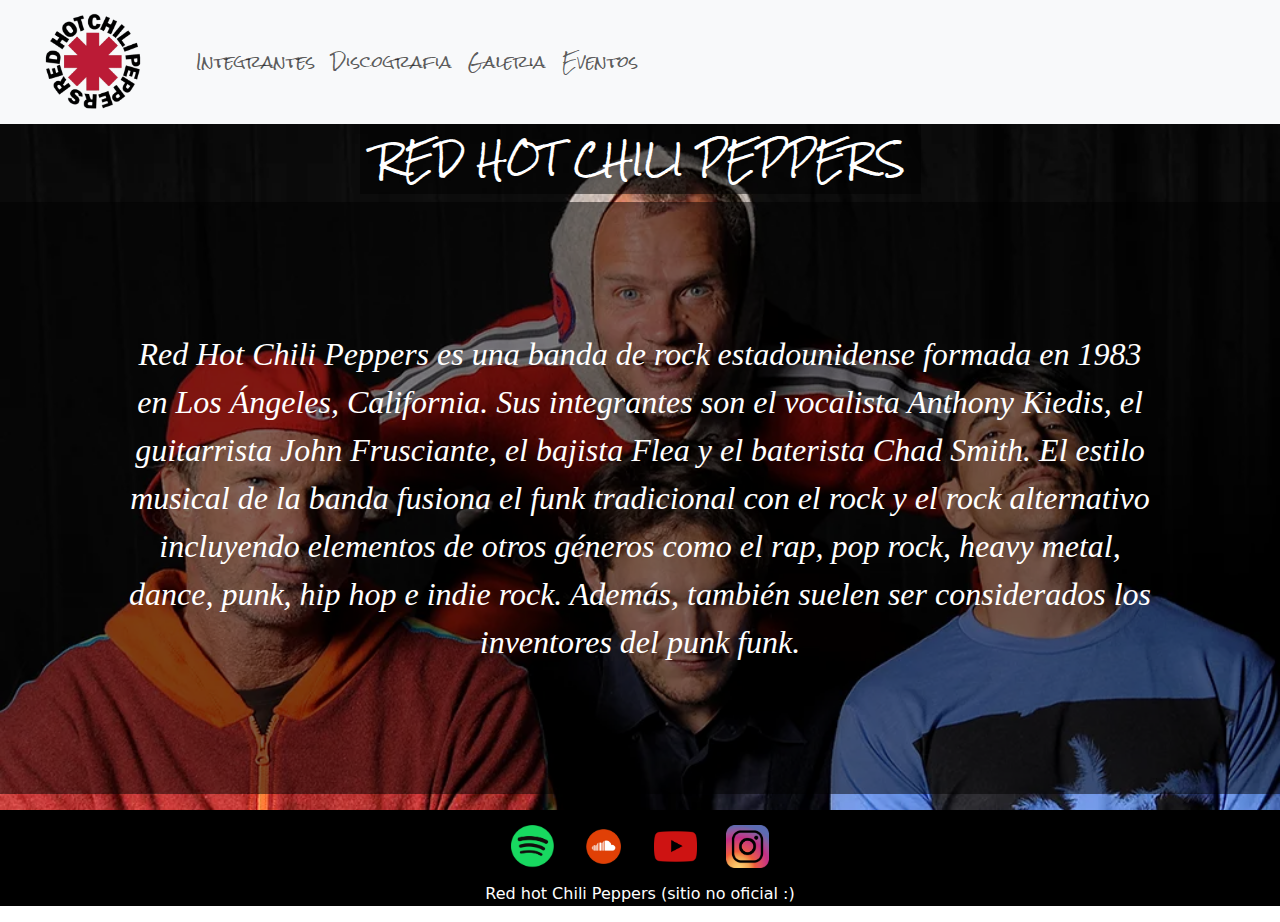
<file: index.html>
<!DOCTYPE html>
<html lang="en">
<head>
    <meta charset="UTF-8">
    <meta name="viewport" content="width=device-width, initial-scale=1.0">
    <!--bootstrap-->
    <link href="https://cdn.jsdelivr.net/npm/bootstrap@5.3.3/dist/css/bootstrap.min.css" rel="stylesheet" integrity="sha384-QWTKZyjpPEjISv5WaRU9OFeRpok6YctnYmDr5pNlyT2bRjXh0JMhjY6hW+ALEwIH" crossorigin="anonymous">
    <!--css-->
    <link rel="stylesheet" href="./css/estilos.css">
    <!--Fonts-->
    <link rel="preconnect" href="https://fonts.googleapis.com">
    <link rel="preconnect" href="https://fonts.gstatic.com" crossorigin>
    <link href="https://fonts.googleapis.com/css2?family=Libre+Baskerville:ital,wght@0,400;0,700;1,400&family=Rock+Salt&family=Rubik+Vinyl&display=swap" rel="stylesheet">
    <title>Red Hot Chili Peppers</title>
</head>
<body>
    <header class="menu">
        <nav class="navbar navbar-expand-lg bg-body-tertiary">
            <div class="container-fluid">
                <a class="navbar-brand" href="./index.html"><img class="logo" src="./media/LOGO.png" alt=""></a>
              <button class="navbar-toggler" type="button" data-bs-toggle="collapse" data-bs-target="#navbarNavAltMarkup" aria-controls="navbarNavAltMarkup" aria-expanded="false" aria-label="Toggle navigation">
                <span class="navbar-toggler-icon"></span>
              </button>
              <div class="collapse navbar-collapse" id="navbarNavAltMarkup">
                <div class="navbar-nav">
                    <a class="nav-link" href="./pages/integrantes.html">Integrantes</a>
                    <a class="nav-link" href="./pages/discografia.html">Discografia</a>
                    <a class="nav-link" href="./pages/galeria.html">Galeria</a>
                    <a class="nav-link" href="./pages/eventos.html">Eventos</a>
                  </div>
              </div>
            </div>
          </nav>
    </header>
    <section>
        <section class="box-principal">
            <h1>RED HOT CHILI PEPPERS</h1>
            <p>Red Hot Chili Peppers es una banda de rock estadounidense formada en 1983 en Los Ángeles, California. Sus integrantes son el vocalista Anthony Kiedis, el guitarrista John Frusciante, el bajista Flea y el baterista Chad Smith. El estilo musical de la banda fusiona el funk tradicional con el rock y el rock alternativo incluyendo elementos de otros géneros como el rap, pop rock, heavy metal, dance, punk, hip hop e indie rock.​ Además, también suelen ser considerados los inventores del punk funk.</p>
        
        </section>
    </section>

    <footer>
      <section class="caja-footer">
        <a href="https://open.spotify.com/intl-es/artist/0L8ExT028jH3ddEcZwqJJ5"><img class="redes" src="./media/redes/spotify.png" alt=""></a>
        <a href="https://soundcloud.com/red-hot-chili-peppers-official"><img class="redes" src="./media/redes/soundcloud.png" alt=""></a>
        <a href="https://www.youtube.com/c/RedHotChiliPeppers"><img class="redes" src="./media/redes/youtube.png" alt=""></a>
        <a href="https://www.instagram.com/chilipeppers/"><img class="redes" src="./media/redes/instagram.png" alt=""></a>
      </section>
      <p class="marca">Red hot Chili Peppers (sitio no oficial :)</p>

    </footer>
    <!--script bootstrap-->
    <script src="https://cdn.jsdelivr.net/npm/bootstrap@5.3.3/dist/js/bootstrap.bundle.min.js" integrity="sha384-YvpcrYf0tY3lHB60NNkmXc5s9fDVZLESaAA55NDzOxhy9GkcIdslK1eN7N6jIeHz" crossorigin="anonymous"></script>

</body>
</html>
</file>
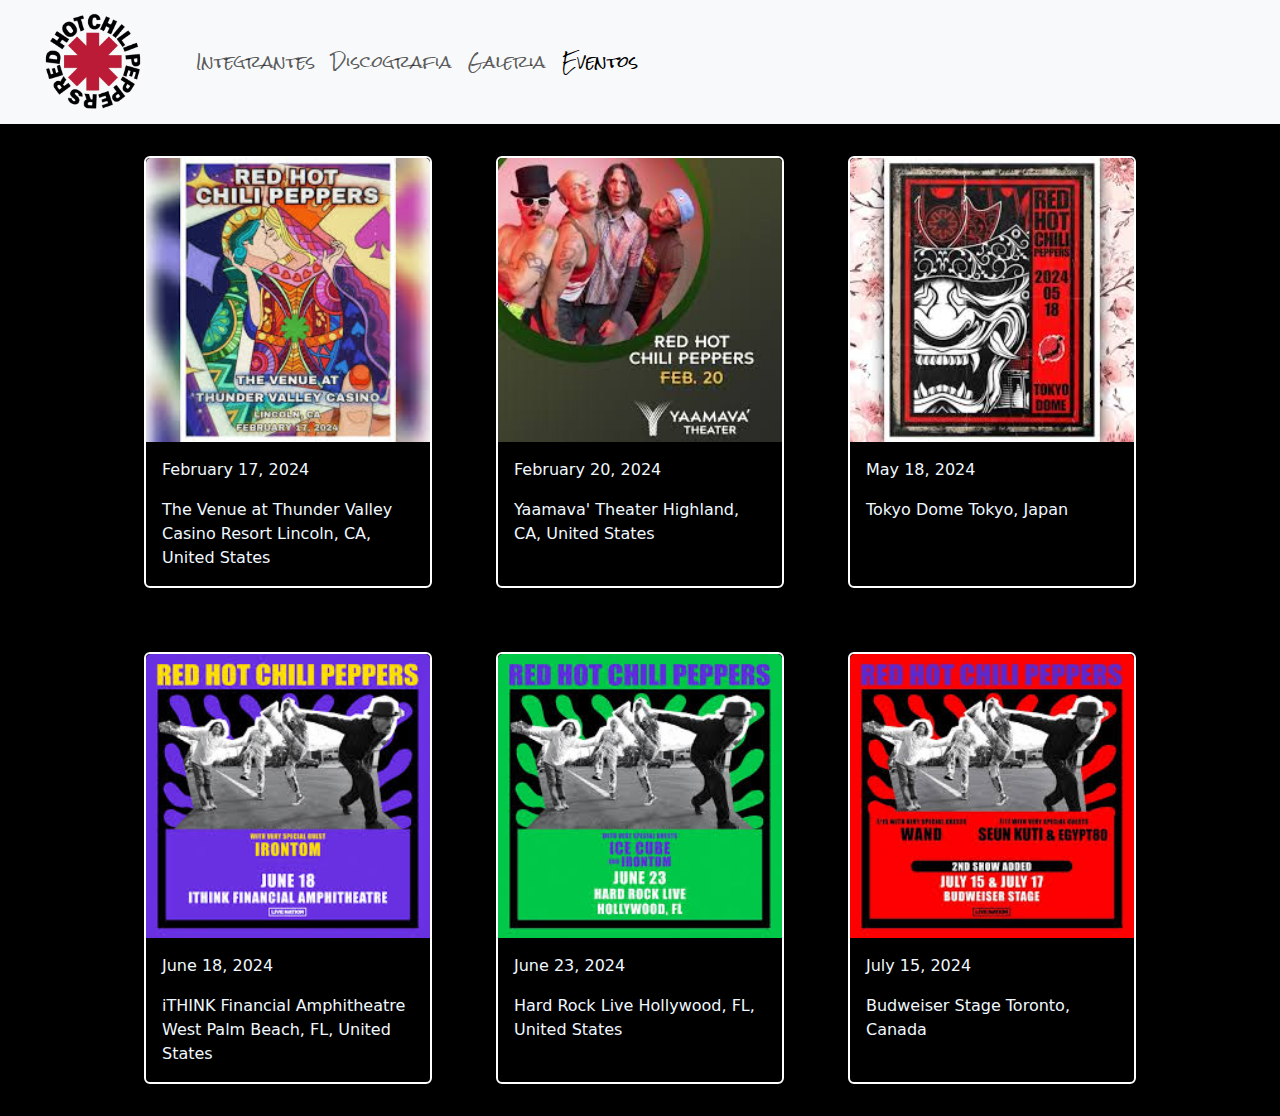
<file: pages/eventos.html>
<!DOCTYPE html>
<html lang="en">
<head>
    <meta charset="UTF-8">
    <meta name="viewport" content="width=device-width, initial-scale=1.0">
    <!--bootstrap-->
    <link href="https://cdn.jsdelivr.net/npm/bootstrap@5.3.3/dist/css/bootstrap.min.css" rel="stylesheet" integrity="sha384-QWTKZyjpPEjISv5WaRU9OFeRpok6YctnYmDr5pNlyT2bRjXh0JMhjY6hW+ALEwIH" crossorigin="anonymous">
    <!--css-->
    <link rel="stylesheet" href="../css/estilos.css">
    <!-- animaciones -->
    <link rel="stylesheet" href="https://cdnjs.cloudflare.com/ajax/libs/animate.css/4.1.1/animate.min.css"/>
    <!--Fonts-->
    <link rel="preconnect" href="https://fonts.googleapis.com">
    <link rel="preconnect" href="https://fonts.gstatic.com" crossorigin>
    <link href="https://fonts.googleapis.com/css2?family=Libre+Baskerville:ital,wght@0,400;0,700;1,400&family=Rock+Salt&family=Rubik+Vinyl&display=swap" rel="stylesheet">
    <title>Red Hot Chili Peppers</title>
</head>
<body>
    <header>
        <nav class="navbar navbar-expand-lg bg-body-tertiary">
            <div class="container-fluid">
                <a class="navbar-brand" href="../index.html"><img class="logo animate__animated animate__heartBeat" src="../media/LOGO.png" alt=""></a>
              <button class="navbar-toggler" type="button" data-bs-toggle="collapse" data-bs-target="#navbarNavAltMarkup" aria-controls="navbarNavAltMarkup" aria-expanded="false" aria-label="Toggle navigation">
                <span class="navbar-toggler-icon"></span>
              </button>
              <div class="collapse navbar-collapse" id="navbarNavAltMarkup">
                <div class="navbar-nav">
                    <a class="nav-link" href="./integrantes.html">Integrantes</a>
                    <a class="nav-link"  href="./discografia.html">Discografia</a>
                    <a class="nav-link" href="./galeria.html">Galeria</a>
                    <a class="nav-link active" aria-current="page" href="./eventos.html">Eventos</a>
                </div>
              </div>
            </div>
          </nav>
    </header>
    <section class="cartas1">
      <div class="card" style="width: 18rem;">
        <img src="../media/eventos/casino valley 17.jpg" class="card-img-top" alt="February 17, 2024 at The Venue at Thunder Valley Casino Resort Lincoln">
        <div class="card-body">
          <p class="card-text">February 17, 2024</p>
          <p class="card-text">The Venue at Thunder Valley Casino Resort Lincoln, CA, United States</p>
        </div>
      </div>
      <div class="card" style="width: 18rem;">
        <img src="../media/eventos/yaamava theater.jpg" class="card-img-top" alt="February 20, 2024 at Yaamava' Theater Highland">
        <div class="card-body">
          <p class="card-text">February 20, 2024</p>
          <p class="card-text">Yaamava' Theater Highland, CA, United States</p>
        </div>
      </div>
      <div class="card" style="width: 18rem;">
        <img src="../media/eventos/tokio dome.jpg" class="card-img-top" alt="May 18, 2024 at Tokyo Dome Tokyo">
        <div class="card-body">
          <p class="card-text">May 18, 2024</p>
          <p class="card-text">Tokyo Dome Tokyo, Japan</p>
        </div>
      </div>      
    </section>
    <section class="cartas2">
      <div class="card" style="width: 18rem;">
        <img src="../media/eventos/ithink.jpg" class="card-img-top" alt="June 18, 2024 at iTHINK Financial Amphitheatre West Palm Beach">
        <div class="card-body">
          <p class="card-text">June 18, 2024</p>
          <p class="card-text">iTHINK Financial Amphitheatre West Palm Beach, FL, United States</p>
        </div>
      </div>
      <div class="card" style="width: 18rem;">
        <img src="../media/eventos/hard rock.jpg" class="card-img-top" alt="June 23, 2024 at Hard Rock Live Hollywood">
        <div class="card-body">
          <p class="card-text">June 23, 2024</p>
          <p class="card-text">Hard Rock Live Hollywood, FL, United States</p>
        </div>
      </div>
      <div class="card" style="width: 18rem;">
        <img src="../media/eventos/budweiser.jpg" class="card-img-top" alt="July 15, 2024 at Budweiser Stage Toronto">
        <div class="card-body">
          <p class="card-text">July 15, 2024</p>
          <p class="card-text">Budweiser Stage Toronto, Canada</p>
        </div>
      </div>

    </section>

    <footer>

    </footer>
    <!--script bootstrap-->
    <script src="https://cdn.jsdelivr.net/npm/bootstrap@5.3.3/dist/js/bootstrap.bundle.min.js" integrity="sha384-YvpcrYf0tY3lHB60NNkmXc5s9fDVZLESaAA55NDzOxhy9GkcIdslK1eN7N6jIeHz" crossorigin="anonymous"></script>

</body>
</html>
</file>
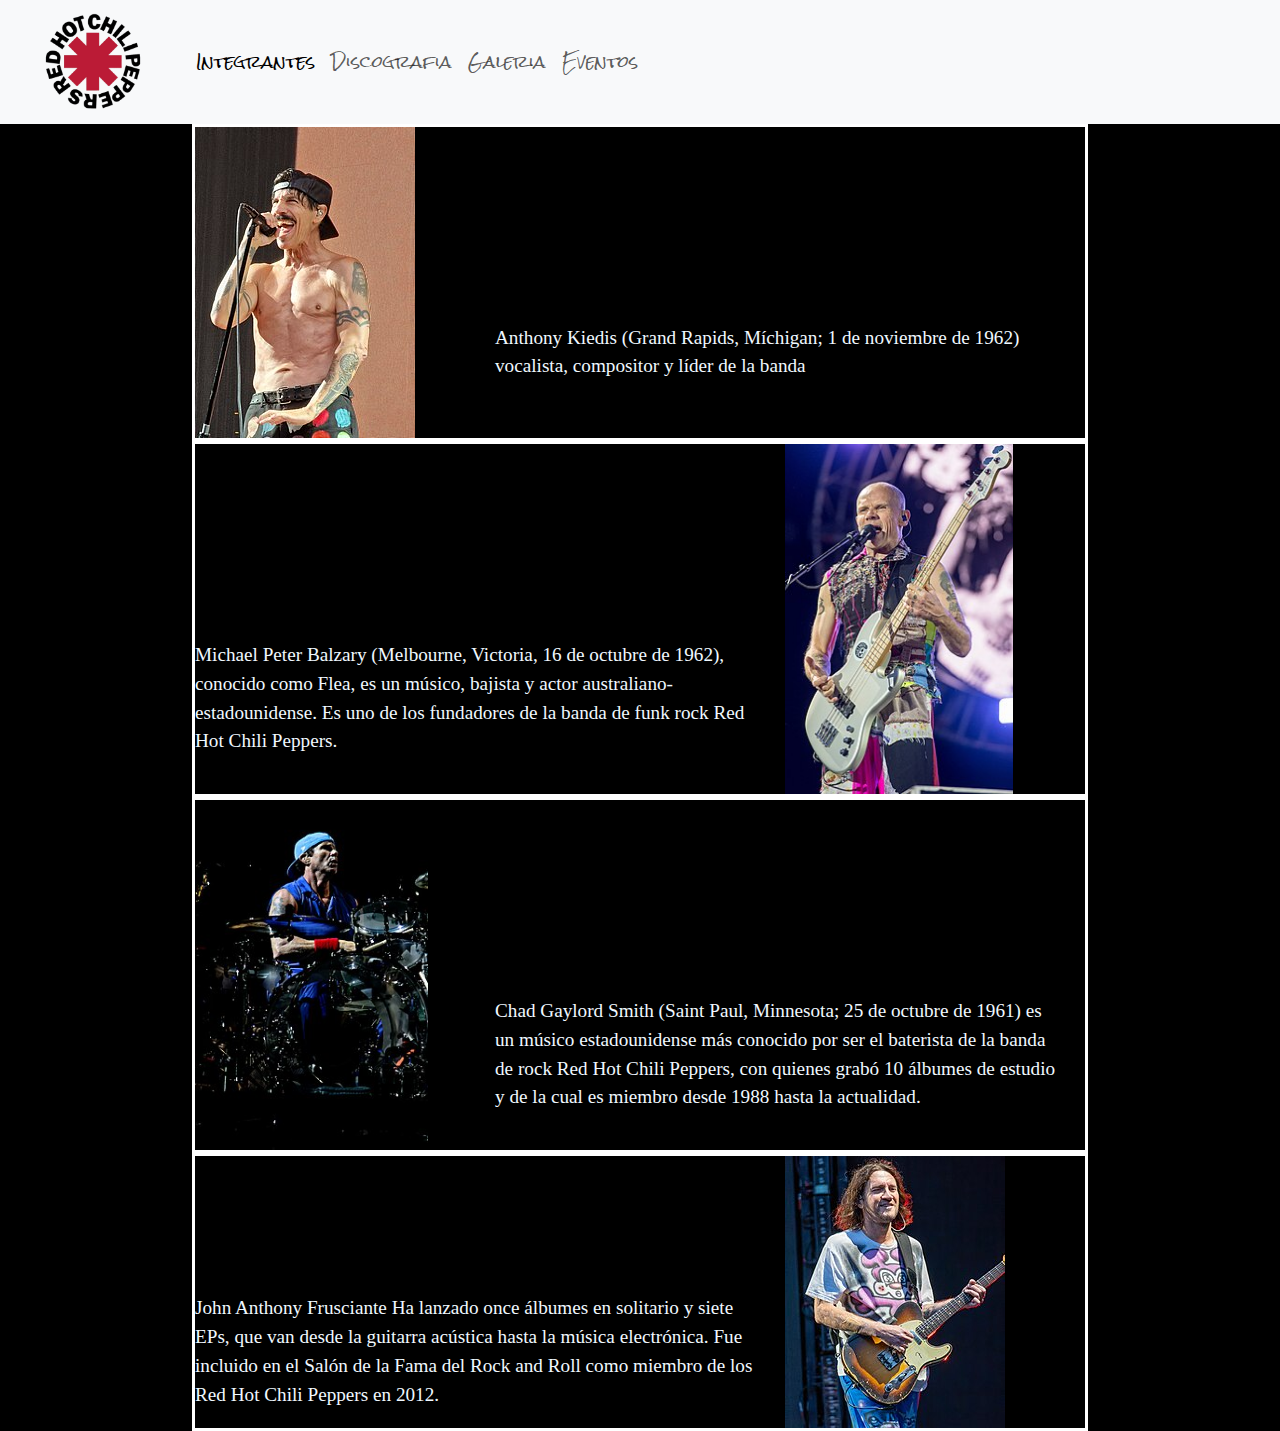
<file: pages/integrantes.html>
<!DOCTYPE html>
<html lang="en">
<head>
    <meta charset="UTF-8">
    <meta name="viewport" content="width=device-width, initial-scale=1.0">
    <!--bootstrap-->
    <link href="https://cdn.jsdelivr.net/npm/bootstrap@5.3.3/dist/css/bootstrap.min.css" rel="stylesheet" integrity="sha384-QWTKZyjpPEjISv5WaRU9OFeRpok6YctnYmDr5pNlyT2bRjXh0JMhjY6hW+ALEwIH" crossorigin="anonymous">
    <!--css-->
    <link rel="stylesheet" href="../css/estilos.css">
    <!-- animaciones -->
    <link rel="stylesheet" href="https://cdnjs.cloudflare.com/ajax/libs/animate.css/4.1.1/animate.min.css"/>
    <!--Fonts-->
    <link rel="preconnect" href="https://fonts.googleapis.com">
    <link rel="preconnect" href="https://fonts.gstatic.com" crossorigin>
    <link href="https://fonts.googleapis.com/css2?family=Libre+Baskerville:ital,wght@0,400;0,700;1,400&family=Rock+Salt&family=Rubik+Vinyl&display=swap" rel="stylesheet">
    <title>Red Hot Chili Peppers</title>
</head>
<body>
    <header>
        <nav class="navbar navbar-expand-lg bg-body-tertiary">
            <div class="container-fluid">
                <a class="navbar-brand" href="../index.html"><img class="logo animate__animated animate__heartBeat" src="../media/LOGO.png" alt=""></a>
              <button class="navbar-toggler" type="button" data-bs-toggle="collapse" data-bs-target="#navbarNavAltMarkup" aria-controls="navbarNavAltMarkup" aria-expanded="false" aria-label="Toggle navigation">
                <span class="navbar-toggler-icon"></span>
              </button>
              <div class="collapse navbar-collapse" id="navbarNavAltMarkup">
                <div class="navbar-nav">
                    <a class="nav-link active" aria-current="page" href="./integrantes.html">Integrantes</a>
                    <a class="nav-link"  href="./discografia.html">Discografia</a>
                    <a class="nav-link" href="./galeria.html">Galeria</a>
                    <a class="nav-link"  href="./eventos.html">Eventos</a>
                </div>
              </div>
            </div>
          </nav>
    </header>
    <section class="contenedor-historia">
      <div class="cantante">
        <img src="../media/Anthony_Kiedis_2022.jpg" alt="">
        <p>Anthony Kiedis (Grand Rapids, Míchigan; 1 de noviembre de 1962) vocalista, compositor y líder de la banda</p>
      </div>
      <div class="flea">
        <p class="banda-info">Michael Peter Balzary (Melbourne, Victoria, 16 de octubre de 1962), conocido como Flea, es un músico, bajista y actor australiano-estadounidense. Es uno de los fundadores de la banda de funk rock Red Hot Chili Peppers.</p>
        <img src="../media/Flea.jpg" alt="">
      </div>
      <div class="chad">
        <img src="../media/Chad_Smith_at_Prudential_Center.jpg" alt="">
        <p>Chad Gaylord Smith (Saint Paul, Minnesota; 25 de octubre de 1961) es un músico estadounidense más conocido por ser el baterista de la banda de rock Red Hot Chili Peppers, con quienes grabó 10 álbumes de estudio y de la cual es miembro desde 1988 hasta la actualidad.</p>
      </div>
      <div class="guitarra">
        <p class="banda-info">John Anthony Frusciante Ha lanzado once álbumes en solitario y siete EPs, que van desde la guitarra acústica hasta la música electrónica. Fue incluido en el Salón de la Fama del Rock and Roll como miembro de los Red Hot Chili Peppers en 2012.</p>
        <img src="../media/John anthony Frusciante.jpg" alt="">
      </div>
    </section>

    <footer>

    </footer>
    <!--script bootstrap-->
    <script src="https://cdn.jsdelivr.net/npm/bootstrap@5.3.3/dist/js/bootstrap.bundle.min.js" integrity="sha384-YvpcrYf0tY3lHB60NNkmXc5s9fDVZLESaAA55NDzOxhy9GkcIdslK1eN7N6jIeHz" crossorigin="anonymous"></script>

</body>
</html>
</file>
<file: css/estilos.css>
* {
  margin: 0;
  padding: 0;
  box-sizing: border-box;
}

/*----navbar----*/
.nav-link {
  font-family: "Rock Salt", serif;
  font-weight: 400;
  font-style: normal;
}
.nav-link:hover {
  transform: scale(1.5) rotate(-20deg);
}

.logo {
  width: 10rem;
}

/*--- FOOTER-------*/
.caja-footer {
  display: flex;
  flex-direction: row;
  background-color: black;
  height: fit-content;
  align-items: center;
  justify-content: center;
}
.caja-footer .redes {
  padding: 20%;
  max-width: 4.5rem;
  max-height: 4.5rem;
}

.marca {
  background-color: black;
  text-align: center;
  color: white;
}

/* -----------------index--------------*/
.box-principal {
  background-image: url(../media/img1.jpg);
  background-size: 100% 100%;
  background-repeat: no-repeat;
  display: flex;
  flex-direction: column;
  align-items: center;
  justify-content: center;
}
.box-principal h1 {
  font-family: "Rock Salt", serif;
  font-weight: 400;
  font-size: xx-large;
  color: rgb(255, 255, 255);
  background-color: rgba(0, 0, 0, 0.5);
  top: 50%;
  padding: 1rem;
}
.box-principal p {
  font-family: "Oregano", serif;
  font-weight: 500;
  font-style: oblique;
  font-size: 2rem;
  color: white;
  text-align: center;
  background-color: rgba(0, 0, 0, 0.5);
  padding: 10%;
}

/*-----DISCOGRAFIA---------*/
.cajadiscografia {
  display: flex;
  flex-direction: column;
  background-color: rgb(0, 0, 0);
  padding-left: 10%;
  padding-right: 10%;
}
.cajadiscografia .cajaalbum {
  display: grid;
  grid-template-columns: 1fr 1fr 1fr;
  grid-template-rows: 40% 40%;
  grid-template-areas: "tapa texto texto" "tapa audio audio";
  margin: 4px;
  border: 3px groove black;
}
.cajadiscografia .cajaalbum img {
  max-width: 300px;
  max-height: 300px;
}
.cajadiscografia .cajaalbum .tapa {
  grid-area: tapa;
}
.cajadiscografia .cajaalbum .texto {
  color: aliceblue;
  font-family: "Rock Salt", serif;
  font-weight: 400;
  background-color: rgba(12, 12, 12, 0.5);
  grid-area: texto;
  text-align: center;
  padding-top: 5%;
}
.cajadiscografia .cajaalbum .audio {
  grid-area: audio;
}

/*---------GALERIA----------------*/
.caja-fotos {
  background-color: black;
  display: grid;
  grid-template-columns: 1fr 1fr;
  grid-template-rows: 3, 1fr;
  grid-template-areas: "calle calle" "pintura bajista" "bajovoz bajovoz";
}
.caja-fotos img {
  max-width: 100%;
  max-height: 100%;
}
.caja-fotos .calle {
  grid-area: calle;
}
.caja-fotos .bajo {
  grid-area: bajista;
}
.caja-fotos .pintura {
  grid-area: pintura;
}
.caja-fotos .bajoyvoz {
  grid-area: bajovoz;
}

/*-------------INTEGRANTES-----------------*/
.contenedor-historia {
  display: flex;
  flex-direction: column;
  align-items: center;
  justify-content: center;
  padding-left: 15%;
  padding-right: 15%;
  background-color: black;
  /*.banda-info{
      align-self: center;
      justify-self: center;
  }*/
}
.contenedor-historia h2, .contenedor-historia h3, .contenedor-historia h4, .contenedor-historia h5 {
  grid-area: titulo;
  font-family: "Rock Salt", serif;
  color: white;
  justify-self: center;
}
.contenedor-historia p {
  font-family: "Oregano", serif;
  font-weight: 400;
  font-style: normal;
  font-size: larger;
  color: aliceblue;
  grid-area: info;
  margin-right: 5%;
}
.contenedor-historia img {
  grid-area: foto;
  max-width: 300px;
  max-height: 350px;
}
.contenedor-historia .cantante, .contenedor-historia .chad, .contenedor-historia .flea, .contenedor-historia .guitarra {
  display: grid;
  grid-template-columns: 300px 1fr 1fr;
  grid-template-rows: 1fr 1fr;
  grid-template-areas: "foto titulo titulo" "foto info info";
  justify-content: center;
  align-items: center;
  border: solid white 3px;
}
.contenedor-historia .flea, .contenedor-historia .guitarra {
  grid-template-columns: 1fr 1fr 300px;
  grid-template-areas: "titulo titulo foto" "info info foto";
}
/*-----------EVENTOS------------------*/
.cartas1, .cartas2 {
  display: flex;
  flex-direction: row;
  align-items: none;
  justify-content: center;
  background-color: black;
}
.cartas1 .card, .cartas2 .card {
  margin: 2rem;
  border: 2px solid white;
  background-color: black;
}
.cartas1 .card .card-text, .cartas2 .card .card-text {
  color: aliceblue;
}
.cartas1 .card .card-img-top, .cartas2 .card .card-img-top {
  max-width: 100%;
}

/*----MEDIA queries-----------*/
/*--------------MOBILE-------------------*/
@media (max-width: 500px) {
  /*---------header----------*/
  .nav-link:hover {
    transform: none;
  }
  /*---------discografia----*/
  .cajadiscografia {
    align-items: center;
  }
  .cajadiscografia .cajaalbum {
    display: flex;
    position: relative;
    max-width: 300px;
    max-height: 300px;
    justify-content: center;
  }
  .cajadiscografia .cajaalbum img {
    max-width: 300px;
    max-height: 300px;
  }
  .cajadiscografia .cajaalbum .audio {
    width: 100%;
    position: absolute;
    bottom: 0%;
  }
  .cajadiscografia .cajaalbum .texto {
    position: absolute;
    color: aliceblue;
    font-family: "Rock Salt", serif;
    font-weight: 400;
    background-color: rgba(12, 12, 12, 0.5);
    top: 30%;
  }
  /*----index----------*/
  .box-principal {
    background-image: url(../media/FONDOindex.jpg);
    background-size: 100% auto;
    background-repeat: round;
  }
  .box-principal h1 {
    font-size: medium;
  }
  /*------eventos---------*/
  .cartas1 {
    flex-direction: column;
  }
  .cartas2 {
    flex-direction: column;
  }
  /*-----------integrantes------------------*/
  .contenedor-historia {
    padding-left: 0%;
    padding-right: 0%;
  }
  .contenedor-historia p {
    font-size: smaller;
  }
  .contenedor-historia img {
    max-width: 100%;
    max-height: auto;
  }
  .contenedor-historia .cantante, .contenedor-historia .guitarra, .contenedor-historia .chad, .contenedor-historia .flea {
    display: flex;
    flex-direction: column;
    align-items: center;
    justify-content: center;
  }
}
/*----------TABLET-----------------*/
@media (min-width: 501px) and (max-width: 950px) {
  /*-----header------*/
  .nav-link:hover {
    transform: none;
  }
  /*------------discografia------*/
  .cajadiscografia {
    flex-flow: row wrap;
  }
  .cajadiscografia .cajaalbum {
    display: flex;
    position: relative;
    max-width: 300px;
    max-height: 300px;
    justify-content: center;
  }
  .cajadiscografia .cajaalbum img {
    max-width: 300px;
    max-height: 300px;
  }
  .cajadiscografia .cajaalbum .audio {
    width: 100%;
    position: absolute;
    bottom: 0%;
  }
  .cajadiscografia .cajaalbum .texto {
    position: absolute;
    color: aliceblue;
    font-family: "Rock Salt", serif;
    font-weight: 400;
    background-color: rgba(12, 12, 12, 0.5);
    top: 30%;
  }
  /*---------integrantes------------*/
  .contenedor-historia {
    flex-flow: row wrap;
    padding: 0%;
  }
}

/*# sourceMappingURL=estilos.css.map */
</file>
